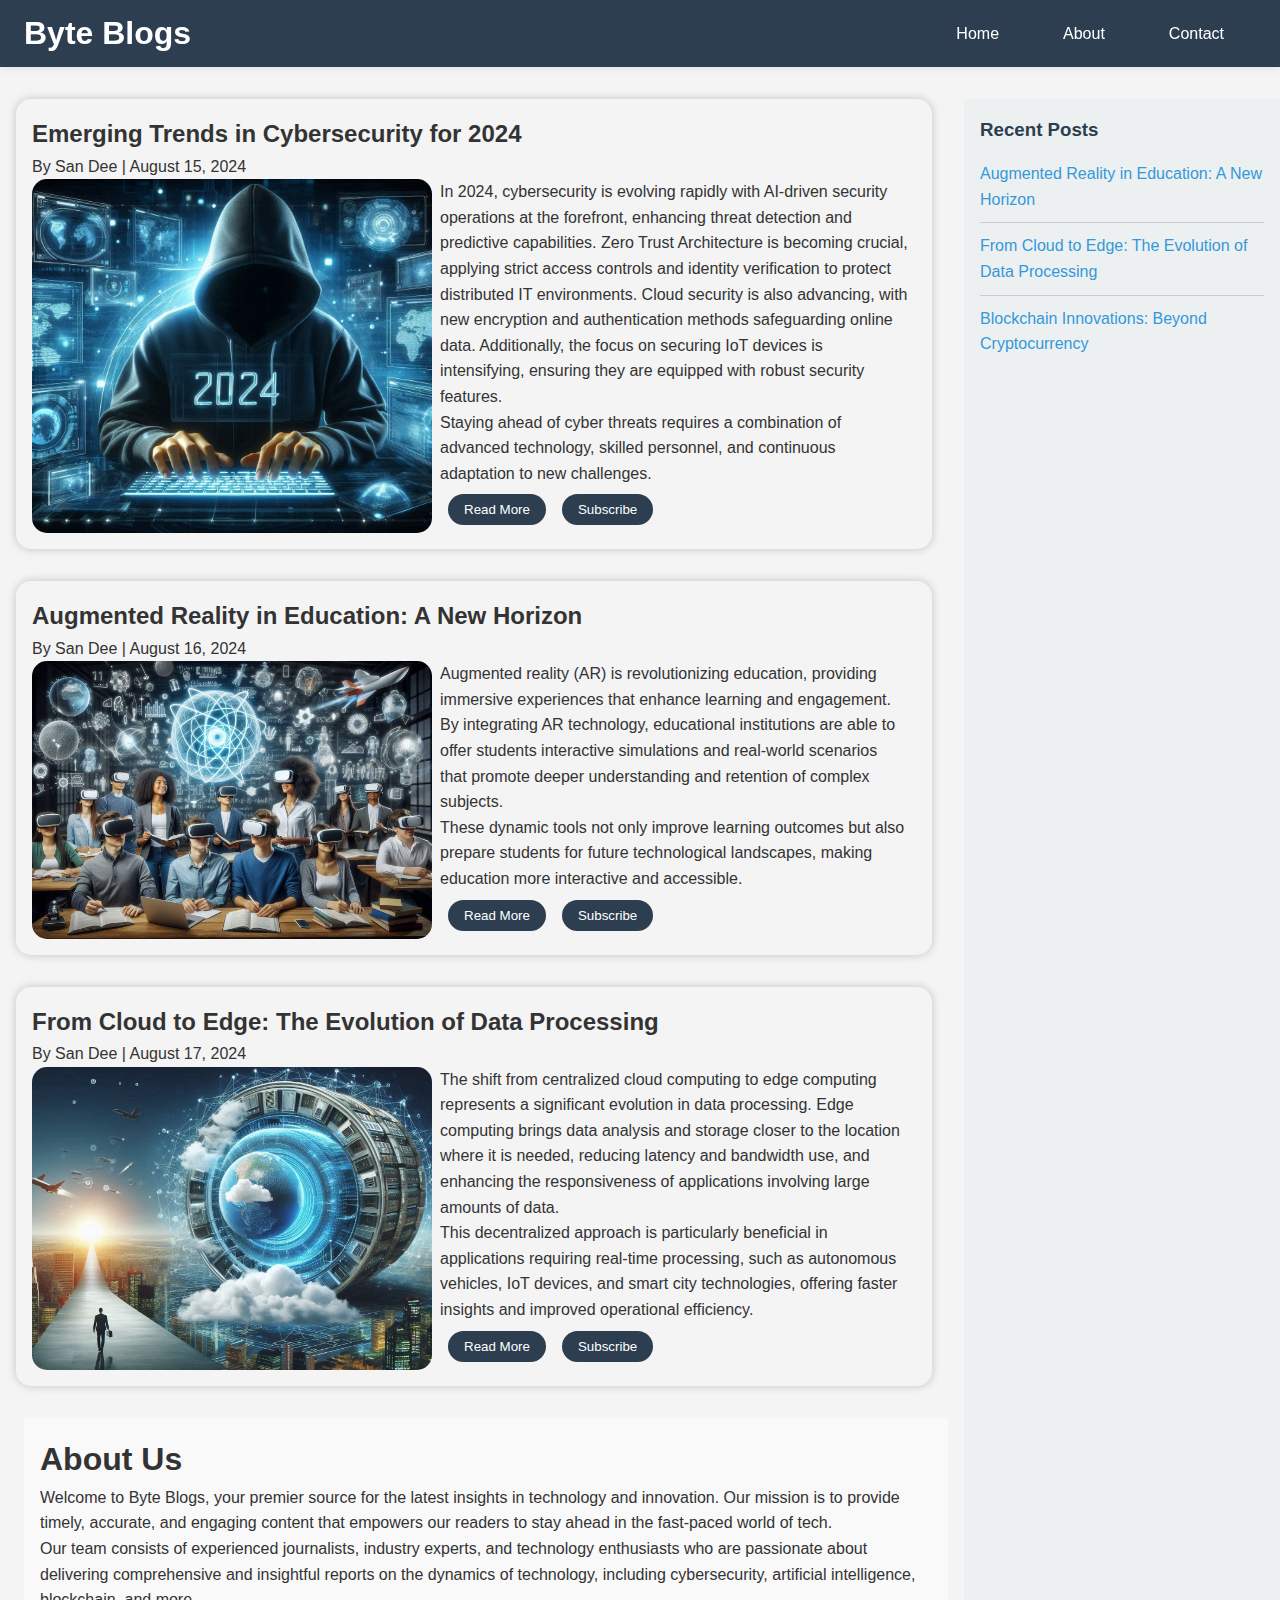
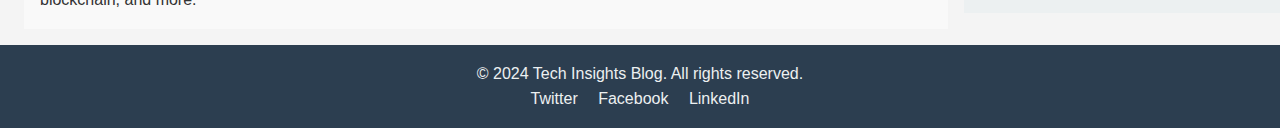
<file: index.html>
<!DOCTYPE html>
<html lang="en">
<head>
    <meta charset="UTF-8">
    <meta name="viewport" content="width=device-width, initial-scale=1.0">
    <title>Byte Blogs</title>
    <link rel="stylesheet" href="style.css">
</head>
<body>
    <header>
        <h1>Byte Blogs</h1>
        <nav>
            <ul>
                <li><a href="#">Home</a></li>
                <li><a href="#about">About</a></li>
                <li><a href="#footer">Contact</a></li>
            </ul>
        </nav>
    </header>

    <main>
        <article>
            <h2>Emerging Trends in Cybersecurity for 2024</h2>
            <p class="meta">By San Dee | August 15, 2024</p>
            <div class="blog">
                <img src="images/cyber.png" alt="AI and Web Development">
                <div class="para">
                    <p>In 2024, cybersecurity is evolving rapidly with AI-driven security operations at the forefront,
                        enhancing threat detection and predictive capabilities. Zero Trust Architecture is becoming
                        crucial, applying strict access controls and identity verification to protect distributed IT
                        environments. Cloud security is also advancing, with new encryption and authentication methods
                        safeguarding online data. Additionally, the focus on securing IoT devices is intensifying,
                        ensuring they are equipped with robust security features.</p>
                    <p>Staying ahead of cyber threats requires a combination of advanced technology, skilled personnel,
                        and continuous adaptation to new challenges.</p>
                    <div class="buttons">
                        <a href="cyber.html"><button>Read More</button></a>
                        <button>Subscribe</button>
                    </div>
                </div>
            </div>
        </article>

        <!-- New Article -->
        <article>
            <h2>Augmented Reality in Education: A New Horizon</h2>
            <p class="meta">By San Dee | August 16, 2024</p>
            <div class="blog">
                <img src="images/ar.png" alt="Augmented Reality">
                <div class="para">
                    <p>Augmented reality (AR) is revolutionizing education, providing immersive experiences that enhance
                        learning and engagement. By integrating AR technology, educational institutions are able to offer
                        students interactive simulations and real-world scenarios that promote deeper understanding and
                        retention of complex subjects.</p>
                    <p>These dynamic tools not only improve learning outcomes but also prepare students for future
                        technological landscapes, making education more interactive and accessible.</p>
                    <div class="buttons">
                        <a href="ar.html"><button>Read More</button></a>
                        <button>Subscribe</button>
                    </div>
                </div>
            </div>
        </article>

        <!-- New Article -->
        <article>
            <h2>From Cloud to Edge: The Evolution of Data Processing</h2>
            <p class="meta">By San Dee | August 17, 2024</p>
            <div class="blog">
                <img src="images/cloud.png" alt="Cloud to Edge Computing">
                <div class="para">
                    <p>The shift from centralized cloud computing to edge computing represents a significant evolution in
                        data processing. Edge computing brings data analysis and storage closer to the location where it
                        is needed, reducing latency and bandwidth use, and enhancing the responsiveness of applications
                        involving large amounts of data.</p>
                    <p>This decentralized approach is particularly beneficial in applications requiring real-time
                        processing, such as autonomous vehicles, IoT devices, and smart city technologies, offering
                        faster insights and improved operational efficiency.</p>
                    <div class="buttons">
                        <a href="cloud.html"><button>Read More</button></a>
                        <button>Subscribe</button>
                    </div>
                </div>
            </div>
        </article>
        <section id="about" style="margin-left: 1.5rem;background-color: #f9f9f9; padding: 1rem; margin-top: 1rem;">
            <h1>About Us</h1>
            <p>Welcome to Byte Blogs, your premier source for the latest insights in technology and innovation. Our mission is to provide timely, accurate, and engaging content that empowers our readers to stay ahead in the fast-paced world of tech.</p>
            <p>Our team consists of experienced journalists, industry experts, and technology enthusiasts who are passionate about delivering comprehensive and insightful reports on the dynamics of technology, including cybersecurity, artificial intelligence, blockchain, and more.</p>
        </section>
    </main>
    
    <aside>
        <h3>Recent Posts</h3>
        <ul>
            <li><a href="ar.html">Augmented Reality in Education: A New Horizon</a></li>
            <div class="line" style="width: 100%; height: 1px; background-color: #ccc; margin: 10px 0;"></div>
            <li><a href="cloud.html">From Cloud to Edge: The Evolution of Data Processing</a></li>
            <div class="line" style="width: 100%; height: 1px; background-color: #ccc; margin: 10px 0;"></div>
            <li><a href="blockchain.html">Blockchain Innovations: Beyond Cryptocurrency</a></li>
        </ul>
    </aside>

    <footer id="footer">
        <p>&copy; 2024 Tech Insights Blog. All rights reserved.</p>
        <div class="social-links">
            <a href="#">Twitter</a>
            <a href="#">Facebook</a>
            <a href="#">LinkedIn</a>
        </div>
    </footer>
</body>
</html>
</file>
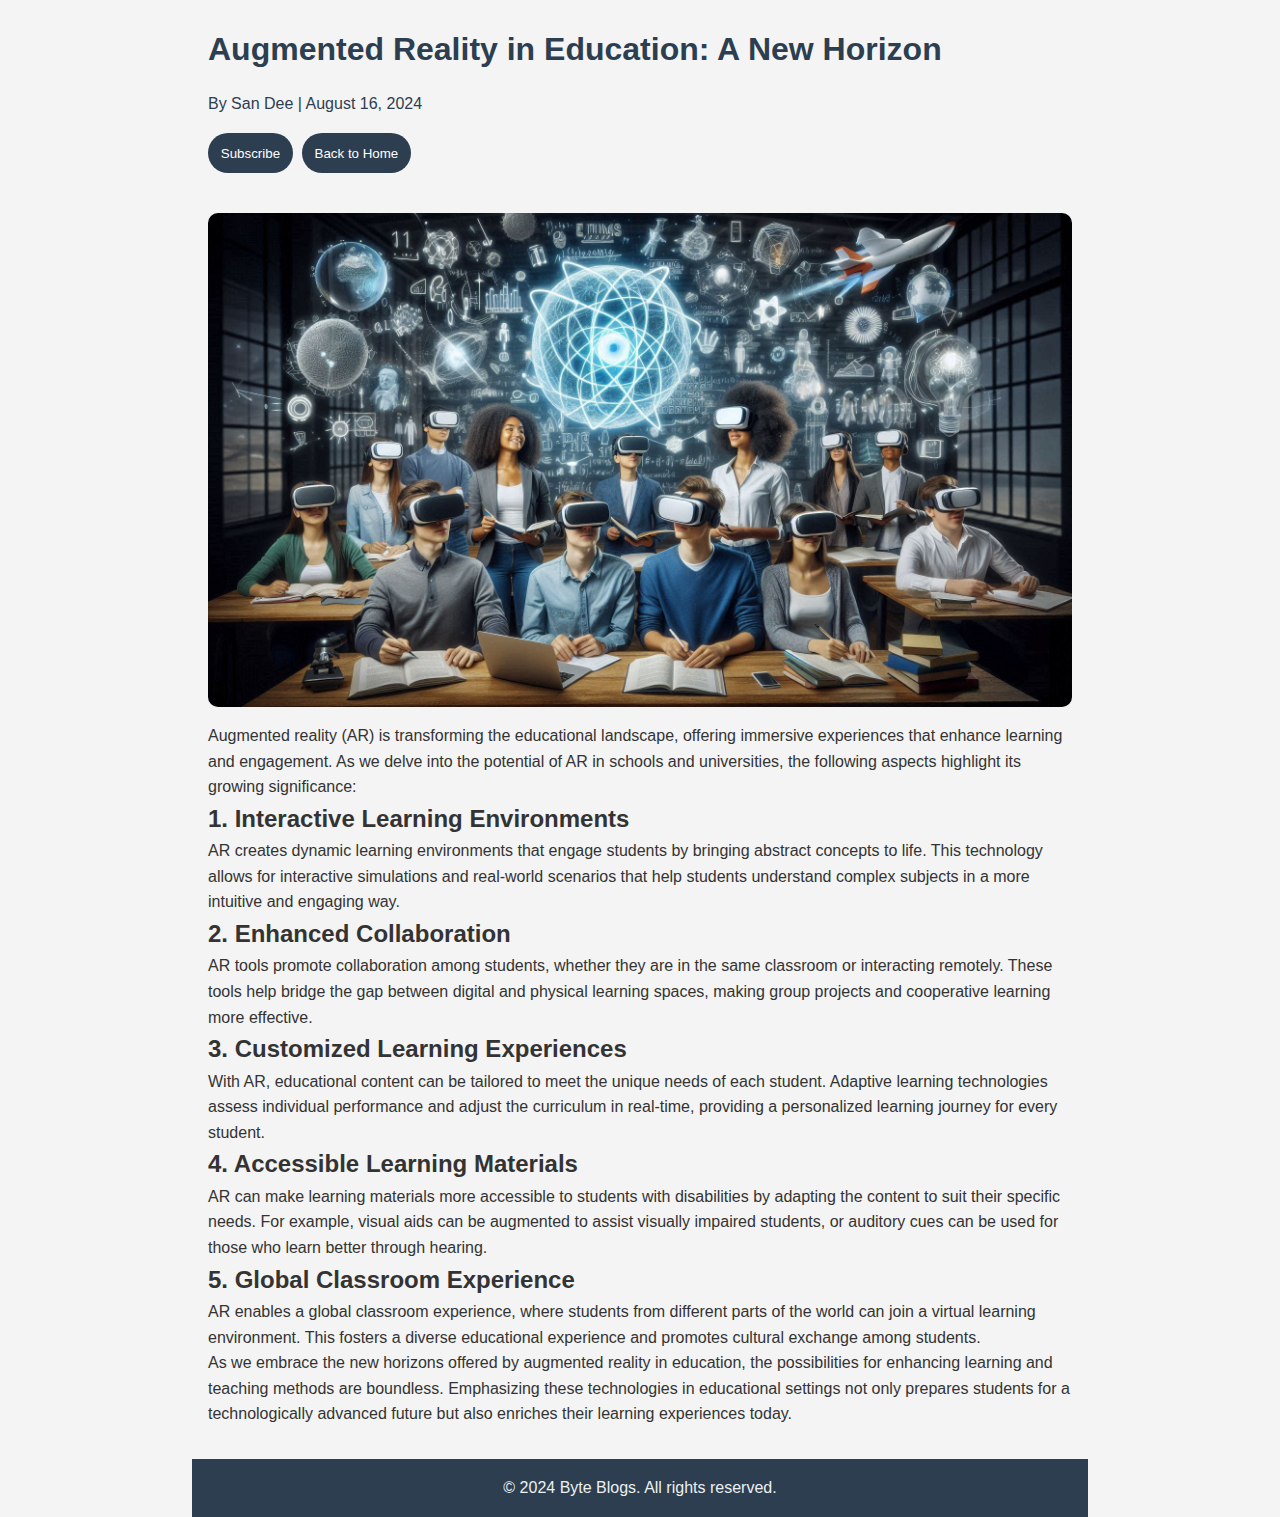
<file: ar.html>
<!DOCTYPE html>
<html lang="en">
<head>
    <meta charset="UTF-8">
    <meta name="viewport" content="width=device-width, initial-scale=1.0">
    <title>Blog: Augmented Reality in Education: A New Horizon</title>
    <style>
        * {
            margin: 0;
            padding: 0;
            box-sizing: border-box;
        }
        body {
            font-family: 'Calibri', sans-serif;
            line-height: 1.6;
            color: #333;
            background-color: #f4f4f4;
            max-width: 950px;
            margin: 0 auto;
            display: flex;
            flex-direction: column;
            min-height: 100vh;
        }
        header {
            color: #2c3e50;
            padding: 0.5rem 1rem;
            margin-bottom: 1rem;
            display: flex;
            flex-direction: column;
            align-items: flex-start;
        }
        img {
            max-width: 100%;
            height: auto;
            border-radius: 10px;
            margin: 0 1rem;
        }
        h1 {
            margin: 1rem 0;
        }
        .content {
            margin: 1rem 0;
            padding: 0 1rem;
        }
        .buttons {
            display: flex;
            flex-wrap: wrap;
            justify-content: center;
        }
        button {
            display: block;
            width: 100%;
            padding: 0.8rem;
            margin: 1rem 0;
            background-color: #2c3e50;
            color: white;
            border: none;
            border-radius: 25px;
            cursor: pointer;
            transition: background-color 0.3s ease;
        }
        button:hover {
            background-color: #2980b9;
        }
        a {
            text-decoration: none;
            color: white;
        }
        footer {
            background-color: #2c3e50;
            color: #ecf0f1;
            text-align: center;
            padding: 1rem;
            margin-top: 1rem;
        }
        @media (min-width: 768px) {
            body {
                max-width: 70%;
            }
            button {
                width: auto;
                max-width: 200px;
            }
        }
    </style>
</head>
<body>
    <header>
        <h1>Augmented Reality in Education: A New Horizon</h1>
        <p class="meta">By San Dee | August 16, 2024</p>
        <div class="buttons">
            <button>Subscribe</button>&nbsp;&nbsp;
            <a href="index.html"><button>Back to Home</button></a>
        </div>
    </header>

    <img src="images/ar.png" alt="Classroom with Augmented Reality">

    <div class="content">
        <p>Augmented reality (AR) is transforming the educational landscape, offering immersive experiences that enhance learning and engagement. As we delve into the potential of AR in schools and universities, the following aspects highlight its growing significance:</p>

        <article>
            <h2>1. Interactive Learning Environments</h2>
            <p>AR creates dynamic learning environments that engage students by bringing abstract concepts to life. This technology allows for interactive simulations and real-world scenarios that help students understand complex subjects in a more intuitive and engaging way.</p>
        </article>

        <article>
            <h2>2. Enhanced Collaboration</h2>
            <p>AR tools promote collaboration among students, whether they are in the same classroom or interacting remotely. These tools help bridge the gap between digital and physical learning spaces, making group projects and cooperative learning more effective.</p>
        </article>

        <article>
            <h2>3. Customized Learning Experiences</h2>
            <p>With AR, educational content can be tailored to meet the unique needs of each student. Adaptive learning technologies assess individual performance and adjust the curriculum in real-time, providing a personalized learning journey for every student.</p>
        </article>

        <article>
            <h2>4. Accessible Learning Materials</h2>
            <p>AR can make learning materials more accessible to students with disabilities by adapting the content to suit their specific needs. For example, visual aids can be augmented to assist visually impaired students, or auditory cues can be used for those who learn better through hearing.</p>
        </article>

        <article>
            <h2>5. Global Classroom Experience</h2>
            <p>AR enables a global classroom experience, where students from different parts of the world can join a virtual learning environment. This fosters a diverse educational experience and promotes cultural exchange among students.</p>
        </article>

        <article>
            <p>As we embrace the new horizons offered by augmented reality in education, the possibilities for enhancing learning and teaching methods are boundless. Emphasizing these technologies in educational settings not only prepares students for a technologically advanced future but also enriches their learning experiences today.</p>
        </article>
    </div>

    <footer>
        <p>&copy; 2024 Byte Blogs. All rights reserved.</p>
    </footer>
</body>
</html>
</file>
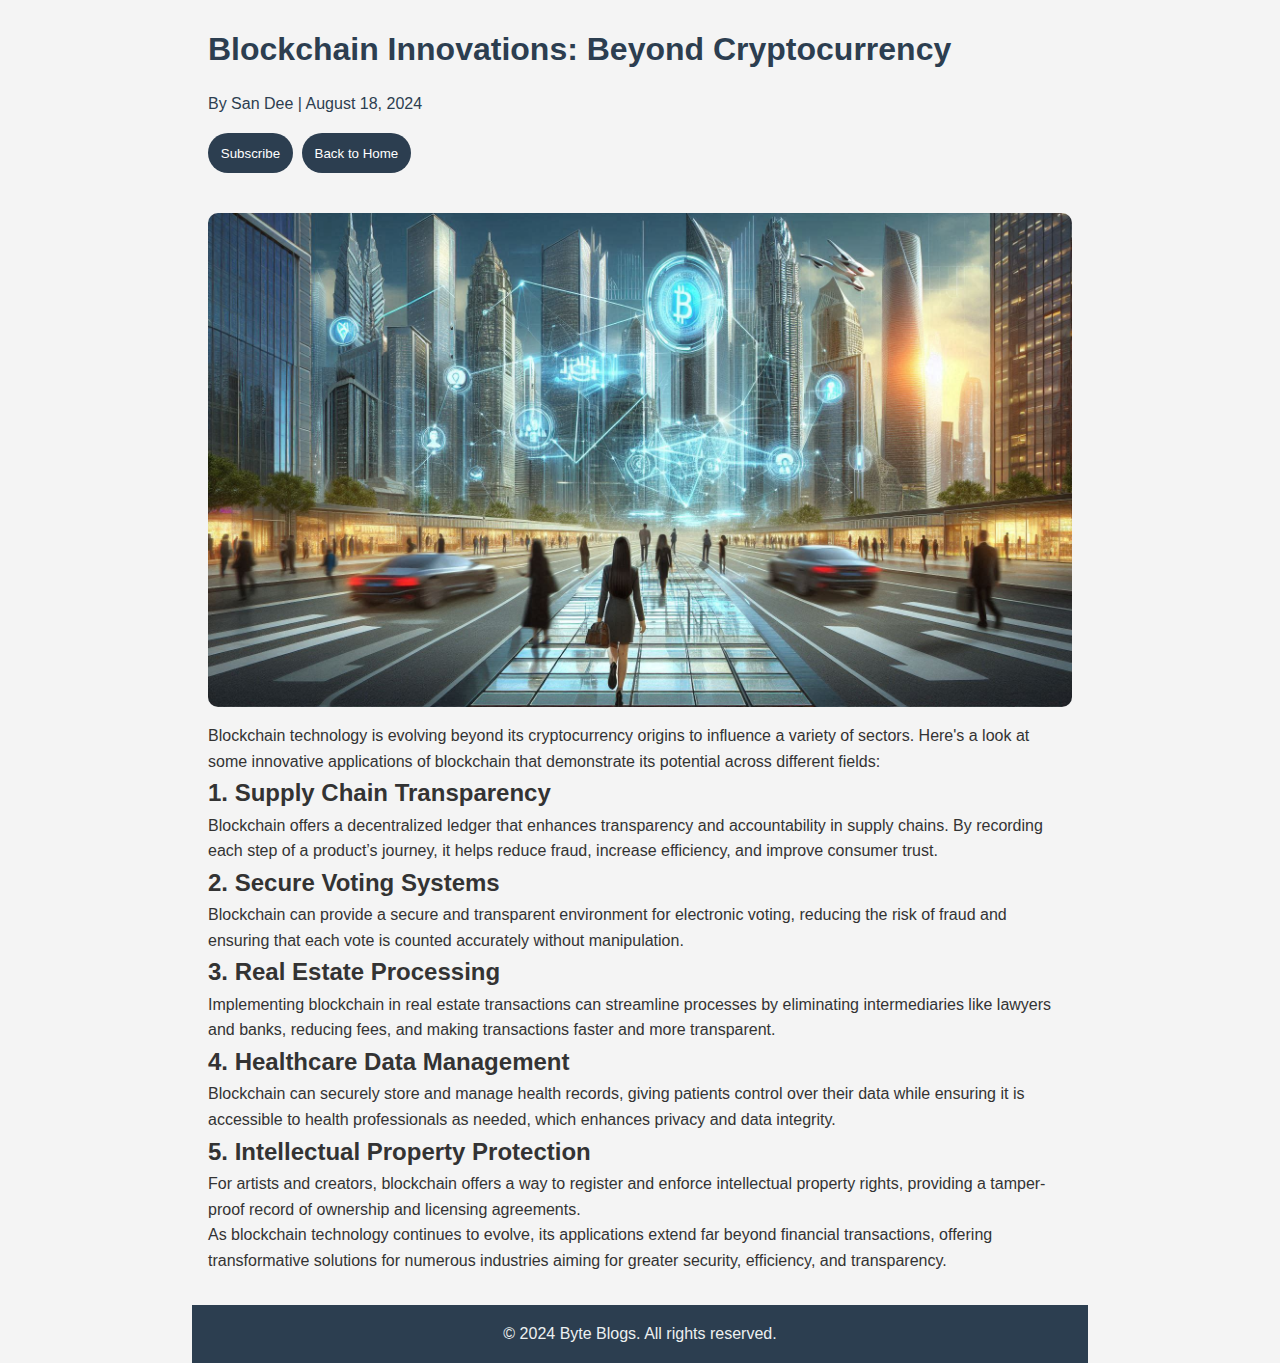
<file: blockchain.html>
<!DOCTYPE html>
<html lang="en">
<head>
    <meta charset="UTF-8">
    <meta name="viewport" content="width=device-width, initial-scale=1.0">
    <title>Blog: Blockchain Innovations: Beyond Cryptocurrency</title>
    <style>
        * {
            margin: 0;
            padding: 0;
            box-sizing: border-box;
        }
        body {
            font-family: 'Calibri', sans-serif;
            line-height: 1.6;
            color: #333;
            background-color: #f4f4f4;
            max-width: 950px;
            margin: 0 auto;
            display: flex;
            flex-direction: column;
            min-height: 100vh;
        }
        header {
            color: #2c3e50;
            padding: 0.5rem 1rem;
            margin-bottom: 1rem;
            display: flex;
            flex-direction: column;
            align-items: flex-start;
        }
        img {
            max-width: 100%;
            height: auto;
            border-radius: 10px;
            margin: 0 1rem;
        }
        h1 {
            margin: 1rem 0;
        }
        .content {
            margin: 1rem 0;
            padding: 0 1rem;
        }
        .buttons {
            display: flex;
            flex-wrap: wrap;
            justify-content: center;
        }
        button {
            display: block;
            width: 100%;
            padding: 0.8rem;
            margin: 1rem 0;
            background-color: #2c3e50;
            color: white;
            border: none;
            border-radius: 25px;
            cursor: pointer;
            transition: background-color 0.3s ease;
        }
        button:hover {
            background-color: #2980b9;
        }
        a {
            text-decoration: none;
            color: white;
        }
        footer {
            background-color: #2c3e50;
            color: #ecf0f1;
            text-align: center;
            padding: 1rem;
            margin-top: 1rem;
        }
        @media (min-width: 768px) {
            body {
                max-width: 70%;
            }
            button {
                width: auto;
                max-width: 200px;
            }
        }
    </style>
</head>
<body>
    <header>
        <h1>Blockchain Innovations: Beyond Cryptocurrency</h1>
        <p class="meta">By San Dee | August 18, 2024</p>
        <div class="buttons">
            <button>Subscribe</button>&nbsp;&nbsp;
            <a href="index.html"><button>Back to Home</button></a>
        </div>
    </header>

    <img src="images/blockchain.png" alt="Blockchain Technology Innovations">

    <div class="content">
        <p>Blockchain technology is evolving beyond its cryptocurrency origins to influence a variety of sectors. Here's a look at some innovative applications of blockchain that demonstrate its potential across different fields:</p>

        <article>
            <h2>1. Supply Chain Transparency</h2>
            <p>Blockchain offers a decentralized ledger that enhances transparency and accountability in supply chains. By recording each step of a product’s journey, it helps reduce fraud, increase efficiency, and improve consumer trust.</p>
        </article>

        <article>
            <h2>2. Secure Voting Systems</h2>
            <p>Blockchain can provide a secure and transparent environment for electronic voting, reducing the risk of fraud and ensuring that each vote is counted accurately without manipulation.</p>
        </article>

        <article>
            <h2>3. Real Estate Processing</h2>
            <p>Implementing blockchain in real estate transactions can streamline processes by eliminating intermediaries like lawyers and banks, reducing fees, and making transactions faster and more transparent.</p>
        </article>

        <article>
            <h2>4. Healthcare Data Management</h2>
            <p>Blockchain can securely store and manage health records, giving patients control over their data while ensuring it is accessible to health professionals as needed, which enhances privacy and data integrity.</p>
        </article>

        <article>
            <h2>5. Intellectual Property Protection</h2>
            <p>For artists and creators, blockchain offers a way to register and enforce intellectual property rights, providing a tamper-proof record of ownership and licensing agreements.</p>
        </article>

        <article>
            <p>As blockchain technology continues to evolve, its applications extend far beyond financial transactions, offering transformative solutions for numerous industries aiming for greater security, efficiency, and transparency.</p>
        </article>
    </div>

    <footer>
        <p>&copy; 2024 Byte Blogs. All rights reserved.</p>
    </footer>
</body>
</html>
</file>
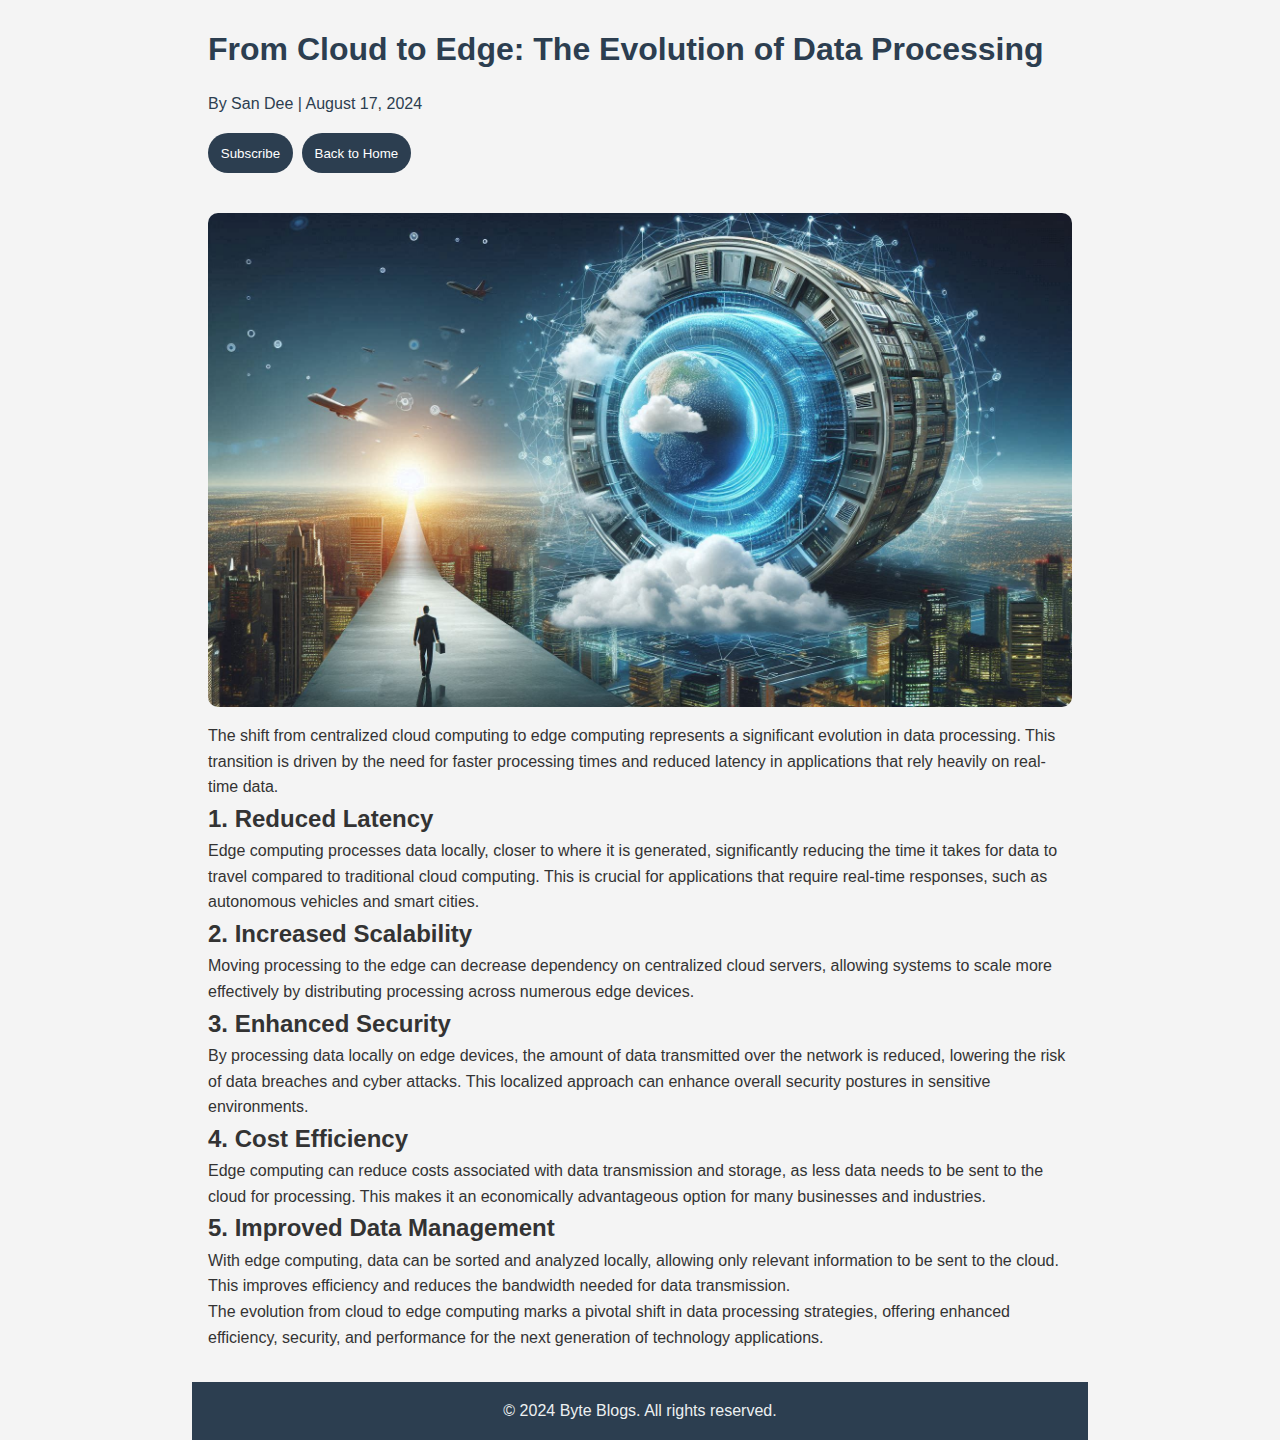
<file: cloud.html>
<!DOCTYPE html>
<html lang="en">
<head>
    <meta charset="UTF-8">
    <meta name="viewport" content="width=device-width, initial-scale=1.0">
    <title>Blog: From Cloud to Edge: The Evolution of Data Processing</title>
    <style>
        html {
            scroll-behavior: smooth;
        }
        * {
            margin: 0;
            padding: 0;
            box-sizing: border-box;
        }
        body {
            font-family: 'Calibri', sans-serif;
            line-height: 1.6;
            color: #333;
            background-color: #f4f4f4;
            max-width: 950px;
            margin: 0 auto;
            display: flex;
            flex-direction: column;
            min-height: 100vh;
        }
        header {
            color: #2c3e50;
            padding: 0.5rem 1rem;
            margin-bottom: 1rem;
            display: flex;
            flex-direction: column;
            align-items: flex-start;
        }
        img {
            max-width: 100%;
            height: auto;
            border-radius: 10px;
            margin: 0 1rem;
        }
        h1 {
            margin: 1rem 0;
        }
        .content {
            margin: 1rem 0;
            padding: 0 1rem;
        }
        .buttons {
            display: flex;
            flex-wrap: wrap;
            justify-content: center;
        }
        button {
            display: block;
            width: 100%;
            padding: 0.8rem;
            margin: 1rem 0;
            background-color: #2c3e50;
            color: white;
            border: none;
            border-radius: 25px;
            cursor: pointer;
            transition: background-color 0.3s ease;
        }
        button:hover {
            background-color: #2980b9;
        }
        a {
            text-decoration: none;
            color: white;
        }
        footer {
            background-color: #2c3e50;
            color: #ecf0f1;
            text-align: center;
            padding: 1rem;
            margin-top: 1rem;
        }
        @media (min-width: 768px) {
            body {
                max-width: 70%;
            }
            button {
                width: auto;
                max-width: 200px;
            }
        }
    </style>
</head>
<body>
    <header>
        <h1>From Cloud to Edge: The Evolution of Data Processing</h1>
        <p class="meta">By San Dee | August 17, 2024</p>
        <div class="buttons">
            <button>Subscribe</button>&nbsp;&nbsp;
            <a href="index.html"><button>Back to Home</button></a>
        </div>
    </header>

    <img src="images/cloud.png" alt="Cloud and Edge Computing">

    <div class="content">
        <p>The shift from centralized cloud computing to edge computing represents a significant evolution in data processing. This transition is driven by the need for faster processing times and reduced latency in applications that rely heavily on real-time data.</p>

        <article>
            <h2>1. Reduced Latency</h2>
            <p>Edge computing processes data locally, closer to where it is generated, significantly reducing the time it takes for data to travel compared to traditional cloud computing. This is crucial for applications that require real-time responses, such as autonomous vehicles and smart cities.</p>
        </article>

        <article>
            <h2>2. Increased Scalability</h2>
            <p>Moving processing to the edge can decrease dependency on centralized cloud servers, allowing systems to scale more effectively by distributing processing across numerous edge devices.</p>
        </article>

        <article>
            <h2>3. Enhanced Security</h2>
            <p>By processing data locally on edge devices, the amount of data transmitted over the network is reduced, lowering the risk of data breaches and cyber attacks. This localized approach can enhance overall security postures in sensitive environments.</p>
        </article>

        <article>
            <h2>4. Cost Efficiency</h2>
            <p>Edge computing can reduce costs associated with data transmission and storage, as less data needs to be sent to the cloud for processing. This makes it an economically advantageous option for many businesses and industries.</p>
        </article>

        <article>
            <h2>5. Improved Data Management</h2>
            <p>With edge computing, data can be sorted and analyzed locally, allowing only relevant information to be sent to the cloud. This improves efficiency and reduces the bandwidth needed for data transmission.</p>
        </article>

        <article>
            <p>The evolution from cloud to edge computing marks a pivotal shift in data processing strategies, offering enhanced efficiency, security, and performance for the next generation of technology applications.</p>
        </article>
    </div>

    <footer>
        <p>&copy; 2024 Byte Blogs. All rights reserved.</p>
    </footer>
</body>
</html>
</file>
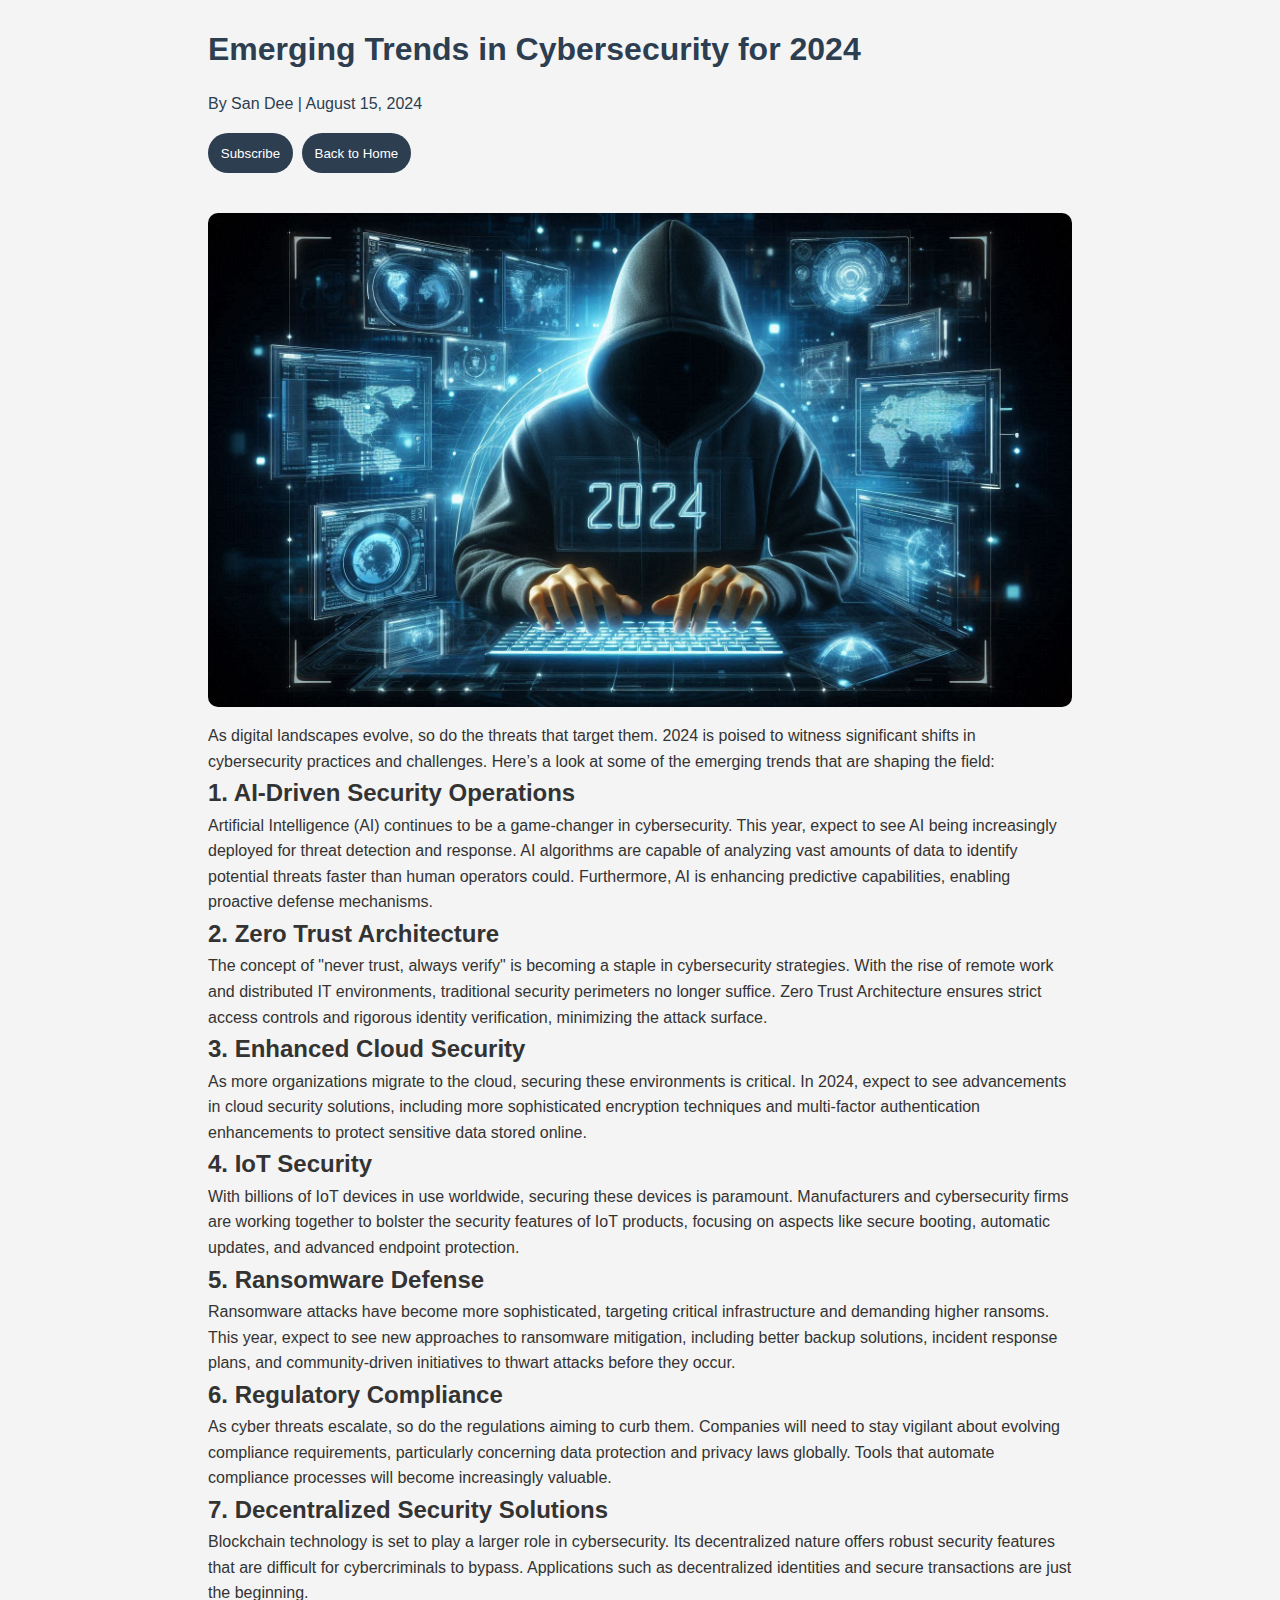
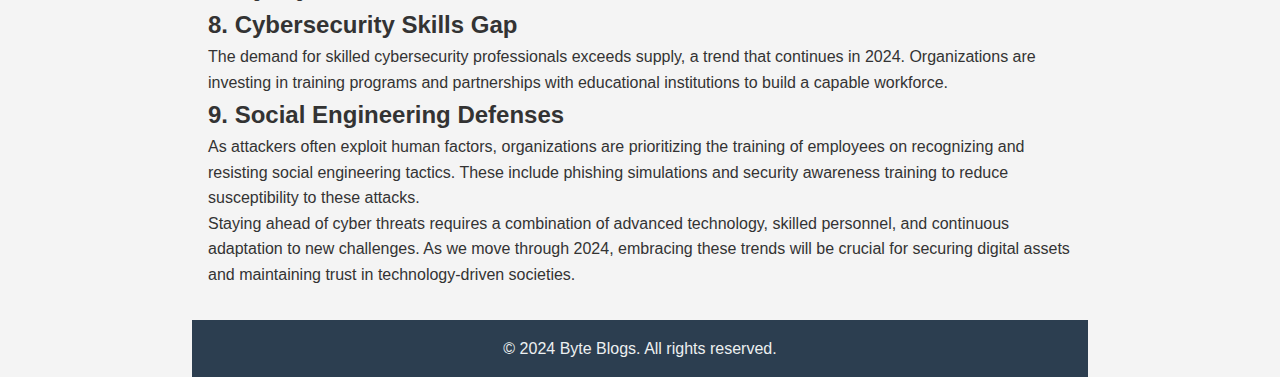
<file: cyber.html>
<!DOCTYPE html>
<html lang="en">

<head>
    <meta charset="UTF-8">
    <meta name="viewport" content="width=device-width, initial-scale=1.0">

    <title>Blog: Emerging Trends in Cybersecurity for 2024</title>
    <style>
        * {
            margin: 0;
            padding: 0;
            box-sizing: border-box;
        }

        body {
            font-family: 'Calibri', sans-serif;
            line-height: 1.6;
            color: #333;
            background-color: #f4f4f4;
            max-width: 950%;
            margin: 0 auto;
            display: flex;
            flex-direction: column;
            min-height: 100vh;
        }

        header {
            color: #2c3e50;
            padding: 0.5rem 1rem;
            margin-bottom: 1rem;
            display: flex;
            flex-direction: column;
            align-items: flex-start;

        }

        img {
            max-width: 100%;
            height: auto;
            border-radius: 10px;
            margin: 0 1rem;
        }

        h1 {
            margin: 1rem 0;
        }

        .content {
            margin: 1rem 0;
            padding: 0 1rem;
        }

        .buttons {
            display: flex;
            flex-wrap: wrap;
            justify-content: center;
        }

        button {
            display: block;
            width: 100%;
            padding: 0.8rem;
            margin: 1rem 0;
            background-color: #2c3e50;
            color: white;
            border: none;
            border-radius: 25px;
            cursor: pointer;
            transition: background-color 0.3s ease;
        }

        button:hover {
            background-color: #2980b9;
        }

        a{
            text-decoration: none;
            color: white;
        }

        footer {
            background-color: #2c3e50;
            color: #ecf0f1;
            text-align: center;
            padding: 1rem;
            margin-top: 1rem;
        }

        @media (min-width: 768px) {
            body {
                max-width: 70%;
            }

            button {
                width: auto;
                max-width: 200px;
            }
        }
    </style>
</head>

<body>
    <header>
        <h1>Emerging Trends in Cybersecurity for 2024</h1>
        <p class="meta">By San Dee | August 15, 2024</p>
        <div class="buttons">
            <button>Subscribe</button>&nbsp;&nbsp;
            <a href="index.html"><button>Back to Home</button></a>
        </div>
    </header>

    <img src="images/cyber.png" alt="Relevant Image Description">

    <div class="content">
        <p>As digital landscapes evolve, so do the threats that target them. 2024 is poised to witness significant
            shifts in cybersecurity practices and challenges. Here’s a look at some of the emerging trends that are
            shaping the field:</p>

        <article>
            <h2>1. AI-Driven Security Operations</h2>
            <p>Artificial Intelligence (AI) continues to be a game-changer in cybersecurity. This year, expect to see AI
                being increasingly deployed for threat detection and response. AI algorithms are capable of analyzing
                vast amounts of data to identify potential threats faster than human operators could. Furthermore, AI is
                enhancing predictive capabilities, enabling proactive defense mechanisms.</p>
        </article>

        <article>
            <h2>2. Zero Trust Architecture</h2>
            <p>The concept of "never trust, always verify" is becoming a staple in cybersecurity strategies. With the
                rise of remote work and distributed IT environments, traditional security perimeters no longer suffice.
                Zero Trust Architecture ensures strict access controls and rigorous identity verification, minimizing
                the attack surface.</p>
        </article>

        <article>
            <h2>3. Enhanced Cloud Security</h2>
            <p>As more organizations migrate to the cloud, securing these environments is critical. In 2024, expect to
                see advancements in cloud security solutions, including more sophisticated encryption techniques and
                multi-factor authentication enhancements to protect sensitive data stored online.</p>
        </article>

        <article>
            <h2>4. IoT Security</h2>
            <p>With billions of IoT devices in use worldwide, securing these devices is paramount. Manufacturers and
                cybersecurity firms are working together to bolster the security features of IoT products, focusing on
                aspects like secure booting, automatic updates, and advanced endpoint protection.</p>
        </article>

        <article>
            <h2>5. Ransomware Defense</h2>
            <p>Ransomware attacks have become more sophisticated, targeting critical infrastructure and demanding higher
                ransoms. This year, expect to see new approaches to ransomware mitigation, including better backup
                solutions, incident response plans, and community-driven initiatives to thwart attacks before they
                occur.</p>
        </article>

        <article>
            <h2>6. Regulatory Compliance</h2>
            <p>As cyber threats escalate, so do the regulations aiming to curb them. Companies will need to stay
                vigilant about evolving compliance requirements, particularly concerning data protection and privacy
                laws globally. Tools that automate compliance processes will become increasingly valuable.</p>
        </article>

        <article>
            <h2>7. Decentralized Security Solutions</h2>
            <p>Blockchain technology is set to play a larger role in cybersecurity. Its decentralized nature offers
                robust security features that are difficult for cybercriminals to bypass. Applications such as
                decentralized identities and secure transactions are just the beginning.</p>
        </article>

        <article>
            <h2>8. Cybersecurity Skills Gap</h2>
            <p>The demand for skilled cybersecurity professionals exceeds supply, a trend that continues in 2024.
                Organizations are investing in training programs and partnerships with educational institutions to build
                a capable workforce.</p>
        </article>

        <article>
            <h2>9. Social Engineering Defenses</h2>
            <p>As attackers often exploit human factors, organizations are prioritizing the training of employees on
                recognizing and resisting social engineering tactics. These include phishing simulations and security
                awareness training to reduce susceptibility to these attacks.</p>
        </article>

        <article>
            <p>Staying ahead of cyber threats requires a combination of advanced technology, skilled personnel, and
                continuous adaptation to new challenges. As we move through 2024, embracing these trends will be crucial
                for securing digital assets and maintaining trust in technology-driven societies.</p>
        </article>
    </div>

    <footer>
        <p>&copy; 2024 Byte Blogs. All rights reserved.</p>
    </footer>
</body>

</html>
</file>
<file: style.css>
* {
    margin: 0;
    padding: 0;
    box-sizing: border-box;
}

body {
    font-family: 'Calibri', sans-serif;
    line-height: 1.6;
    color: #333;
    max-width: 95%;
    margin: 0 auto;
    background-color: #f4f4f4;
}

header {
    position: sticky;
    top: 0;
    background-color: #2c3e50;
    color: white;
    display: flex;
    justify-content: space-between;
    align-items: center;
    padding: 0.5rem;
    box-shadow: 0 0 10px rgba(0, 0, 0, 0.1);
}

header h1 {
    margin-left: 1rem;
}

nav ul {
    list-style-type: none;
    display: flex;
    justify-content: center;
    align-items: center;
}

nav ul li {
    margin-right: 2rem;
}

nav ul li a {
    color: white;
    text-decoration: none;
    transition: color 0.3s ease;
    padding: 0.5rem 1rem;
    border-radius: 25px;
}

a {
    color: white;
    text-decoration: none;
    transition: color 0.3s ease;
    border-radius: 25px;
}

nav ul li a:hover {
    color: #081823;
    background-color: white;
}

main {
    display: flex;
    flex-direction: column;
}

article {
    padding: 1rem;
    border-radius: 15px;
    margin: 1rem 1rem;
    box-shadow: 0 0 10px rgba(0, 0, 0, 0.2);
}

.blog {
    display: flex;
    flex-direction: column;
}

.blog img {
    width: 400px;
    height: auto;
    border-radius: 15px;
    object-fit: cover;
}

.para {
    padding: 0 0.5rem;
}

.buttons {
    display: flex;
    flex-direction: column;
    align-items: center;
}

button {
    background-color: #2c3e50;
    color: white;
    border: none;
    border-radius: 25px;
    padding: 0.5rem 1rem;
    margin: 0.5rem 0.5rem;
    cursor: pointer;
    transition: background-color 0.3s ease;
}

button:hover {
    background-color: #2980b9;
}

aside {
    background-color: #ecf0f1;
    padding: 1rem;
    margin: 1rem 0;
}

aside h3 {
    color: #2c3e50;
    margin-bottom: 1rem;
}

aside ul {
    list-style-type: none;
}

aside ul li a {
    color: #3498db;
    text-decoration: none;
    transition: color 0.3s ease;
}

aside ul li a:hover {
    color: #2980b9;
}

footer {
    background-color: #2c3e50;
    color: #ecf0f1;
    padding: 1rem;
    text-align: center;
}

.social-links a {
    color: #ecf0f1;
    text-decoration: none;
    margin: 0 0.5rem;
    transition: color 0.3s ease;
}

.social-links a:hover {
    color: #3498db;
}

@media (min-width: 768px) {
    body {
        max-width: 100%;
        display: grid;
        grid-template-columns: 3fr 1fr;
        grid-gap: 1rem;
    }

    header,
    footer {
        grid-column: 1 / -1;
    }

    nav ul {
        flex-direction: row;
    }

    nav ul li {
        margin-right: 2rem;
    }

    .blog {
        flex-direction: row;
    }

    .buttons {
        flex-direction: row;
        justify-content: start;
    }
}
</file>
